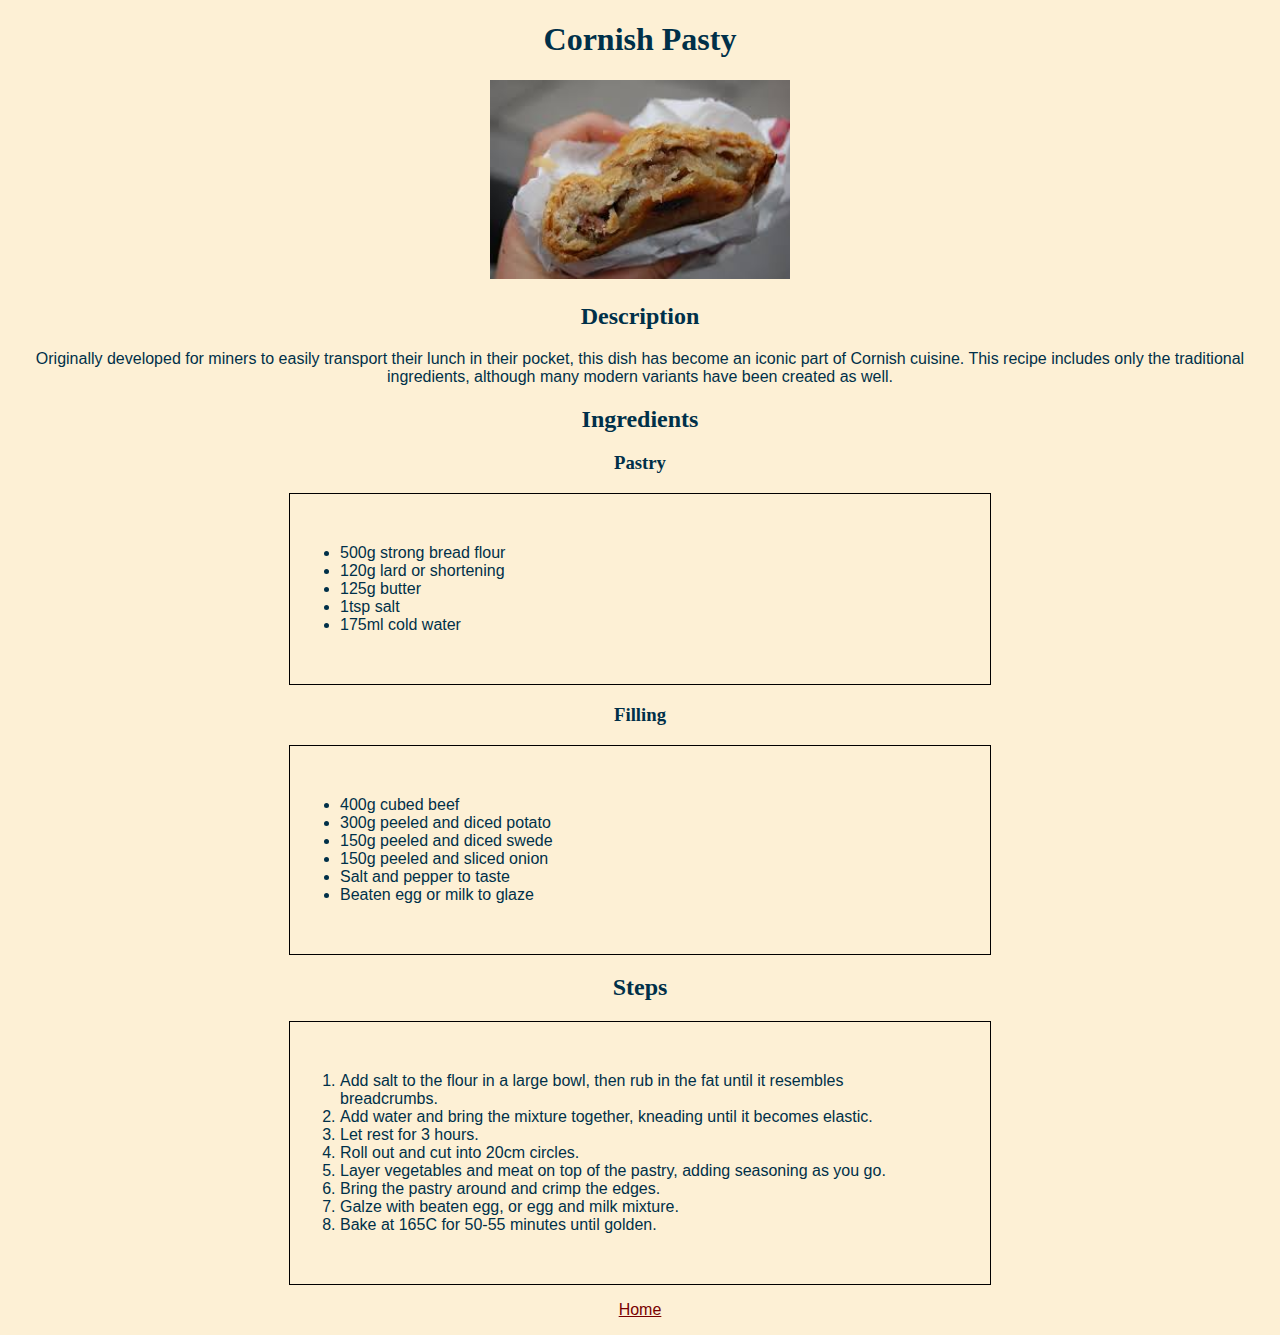
<file: recipes/cornish-pasty.html>
<!DOCTYPE html>
<html lang="en">
<head>
    <meta charset="UTF-8">
    <title>Cornish Pasty</title>
    <link rel="stylesheet" href="../styles.css">
</head>
<body>
    <h1>Cornish Pasty</h1>
    <img src="../imgs/cornish-pasty.jpg" alt="A hand holding an opened cornish pasty" width="300">
    
    <h2>Description</h2>
    <p>Originally developed for miners to easily transport their lunch in their pocket, this dish has become an iconic part of Cornish cuisine. This recipe includes only the traditional ingredients, although many modern variants have been created as well.</p>

    <h2>Ingredients</h2>
    <h3>Pastry</h3>
    <ul>
        <li>500g strong bread flour</li>
        <li>120g lard or shortening</li>
        <li>125g butter</li>
        <li>1tsp salt</li>
        <li>175ml cold water</li>
    </ul>
    <h3>Filling</h3>
    <ul>
        <li>400g cubed beef</li>
        <li>300g peeled and diced potato</li>
        <li>150g peeled and diced swede</li>
        <li>150g peeled and sliced onion</li>
        <li>Salt and pepper to taste</li>
        <li>Beaten egg or milk to glaze</li>
    </ul>

    <h2>Steps</h2>
    <ol>
        <li>Add salt to the flour in a large bowl, then rub in the fat until it resembles breadcrumbs.</li>
        <li>Add water and bring the mixture together, kneading until it becomes elastic.</li>
        <li>Let rest for 3 hours.</li>
        <li>Roll out and cut into 20cm circles.</li>
        <li>Layer vegetables and meat on top of the pastry, adding seasoning as you go.</li>
        <li>Bring the pastry around and crimp the edges.</li>
        <li>Galze with beaten egg, or egg and milk mixture.</li>
        <li>Bake at 165C for 50-55 minutes until golden.</li>
    </ol>
    
    <p><a href="../index.html">Home</a></p>
</body>
</html>
</file>
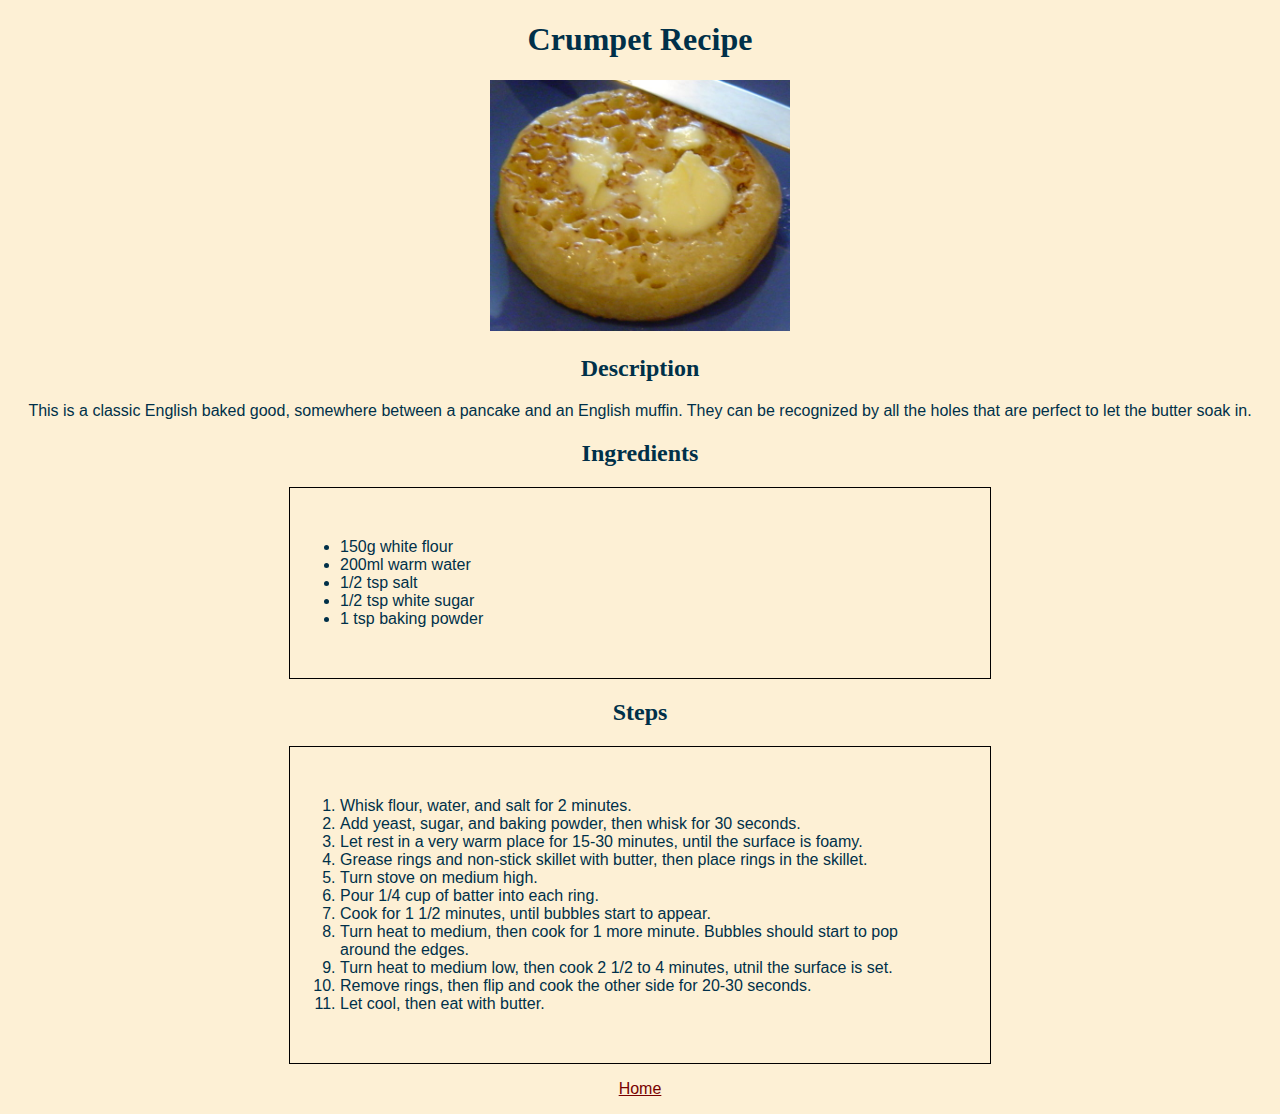
<file: recipes/crumpet.html>
<!DOCTYPE html>
<html lang="en">
<head>
    <meta charset="UTF-8">
    <title>Crumpet Recipe</title>
    <link rel="stylesheet" href="../styles.css">
</head>
<body>
    <h1>Crumpet Recipe</h1>
    <img src="../imgs/crumpet.jpg" alt="A buttered crumpet" width="300">
    
    <h2>Description</h2>
    <p>This is a classic English baked good, somewhere between a pancake and an English muffin. They can be recognized by all the holes that are perfect to let the butter soak in.</p>

    <h2>Ingredients</h2>
    <ul>
        <li>150g white flour</li>
        <li>200ml warm water</li>
        <li>1/2 tsp salt</li>
        <li>1/2 tsp white sugar</li>
        <li>1 tsp baking powder</li>
    </ul>

    <h2>Steps</h2>
    <ol>
        <li>Whisk flour, water, and salt for 2 minutes.</li>
        <li>Add yeast, sugar, and baking powder, then whisk for 30 seconds.</li>
        <li>Let rest in a very warm place for 15-30 minutes, until the surface is foamy.</li>
        <li>Grease rings and non-stick skillet with butter, then place rings in the skillet.</li>
        <li>Turn stove on medium high.</li>
        <li>Pour 1/4 cup of batter into each ring.</li>
        <li>Cook for 1 1/2 minutes, until bubbles start to appear.</li>
        <li>Turn heat to medium, then cook for 1 more minute. Bubbles should start to pop around the edges.</li>
        <li>Turn heat to medium low, then cook 2 1/2 to 4 minutes, utnil the surface is set.</li>
        <li>Remove rings, then flip and cook the other side for 20-30 seconds.</li>
        <li>Let cool, then eat with butter.</li>
    </ol>
    
    <p><a href="../index.html">Home</a></p>
</body>
</html>
</file>
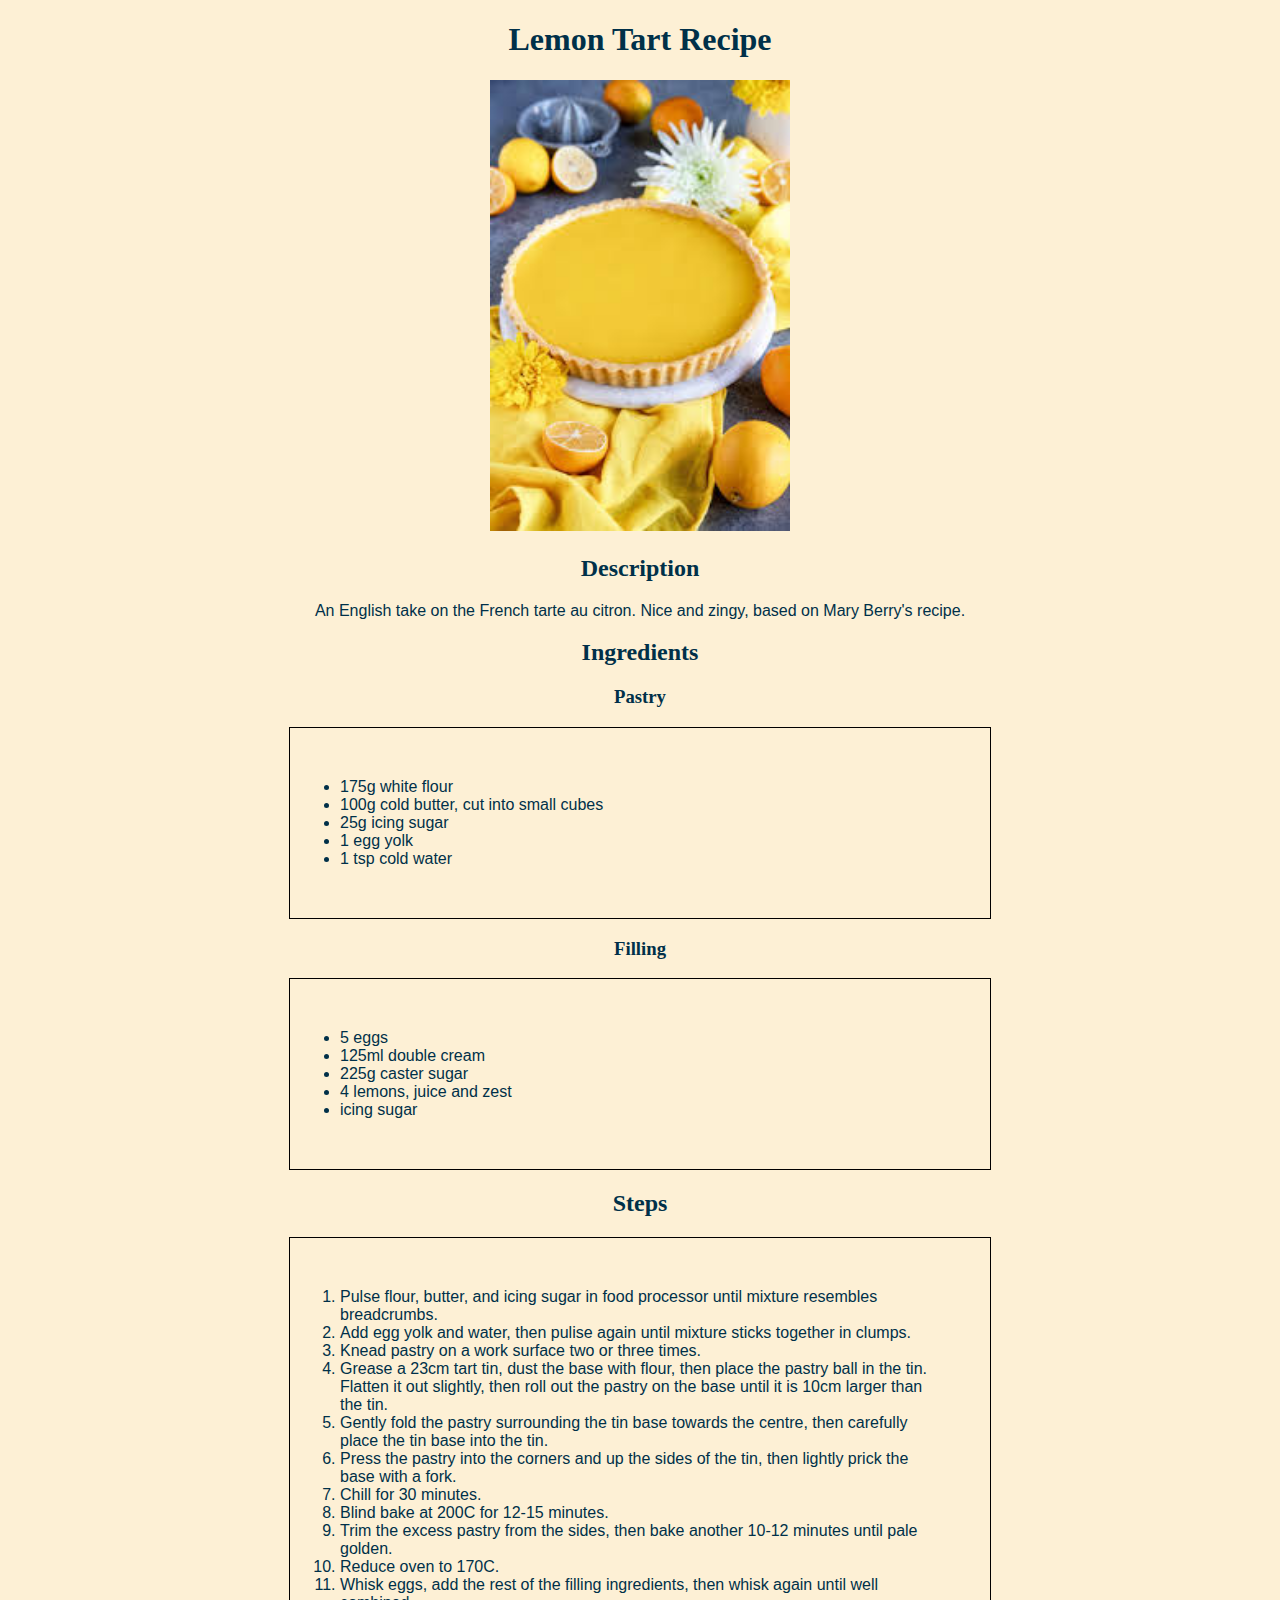
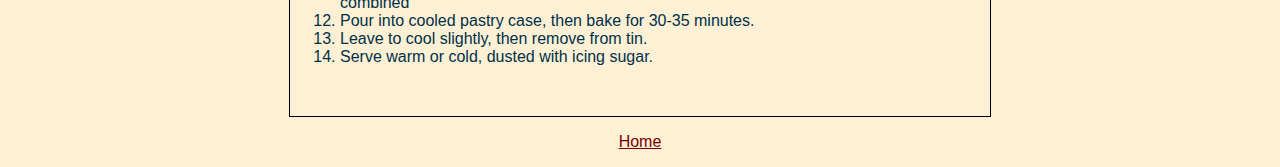
<file: recipes/lemon-tart.html>
<!DOCTYPE html>
<html lang="en">
<head>
    <meta charset="UTF-8">
    <title>Lemon Tart Recipe</title>
    <link rel="stylesheet" href="../styles.css">
</head>
<body>
    <h1>Lemon Tart Recipe</h1>
    <img src="../imgs/lemon-tart.jpg" alt="A beautifully displayed lemon tart" width="300">
    
    <h2>Description</h2>
    <p>An English take on the French tarte au citron. Nice and zingy, based on Mary Berry's recipe.</p>

    <h2>Ingredients</h2>
    <h3>Pastry</h3>
        <ul>
            <li>175g white flour</li>
            <li>100g cold butter, cut into small cubes</li>
            <li>25g icing sugar</li>
            <li>1 egg yolk</li>
            <li>1 tsp cold water</li>
        </ul>
    <h3>Filling</h3>
        <ul>
            <li>5 eggs</li>
            <li>125ml double cream</li>
            <li>225g caster sugar</li>
            <li>4 lemons, juice and zest</li>
            <li>icing sugar</li>
        </ul>

    <h2>Steps</h2>
    <ol>
        <li>Pulse flour, butter, and icing sugar in food processor until mixture resembles breadcrumbs.</li>
        <li>Add egg yolk and water, then pulise again until mixture sticks together in clumps.</li>
        <li>Knead pastry on a work surface two or three times.</li>
        <li>Grease a 23cm tart tin, dust the base with flour, then place the pastry ball in the tin. Flatten it out slightly, then roll out the pastry on the base until it is 10cm larger than the tin.</li>
        <li>Gently fold the pastry surrounding the tin base towards the centre, then carefully place the tin base into the tin.</li>
        <li>Press the pastry into the corners and up the sides of the tin, then lightly prick the base with a fork.</li>
        <li>Chill for 30 minutes.</li>
        <li>Blind bake at 200C for 12-15 minutes.</li>
        <li>Trim the excess pastry from the sides, then bake another 10-12 minutes until pale golden.</li>
        <li>Reduce oven to 170C.</li>
        <li>Whisk eggs, add the rest of the filling ingredients, then whisk again until well combined</li>
        <li>Pour into cooled pastry case, then bake for 30-35 minutes.</li>
        <li>Leave to cool slightly, then remove from tin.</li>
        <li>Serve warm or cold, dusted with icing sugar.</li>
    </ol>
    
    <p><a href="../index.html">Home</a></p>
</body>
</html>
</file>
<file: styles.css>
body {
    background-color: #FDF0D5;
    color: #003049;
    text-align: center;
    font-family: Verdana, sans-serif;
}

h1, h2, h3 {
    font-family: Garamond, serif;
}

h6 {
    color: #780000;
    color: #C1121F;
    color: #FDF0D5;
    color: #003049;
    color: #669BBC
}

a:link {
    color: #780000;
}

a:visited {
    color: #4b7c9a
}

ul, ol {
    width: 600px;
    border: 1px, solid, black;
    margin: auto;
    padding: 50px;
    text-align: left;
}
</file>
